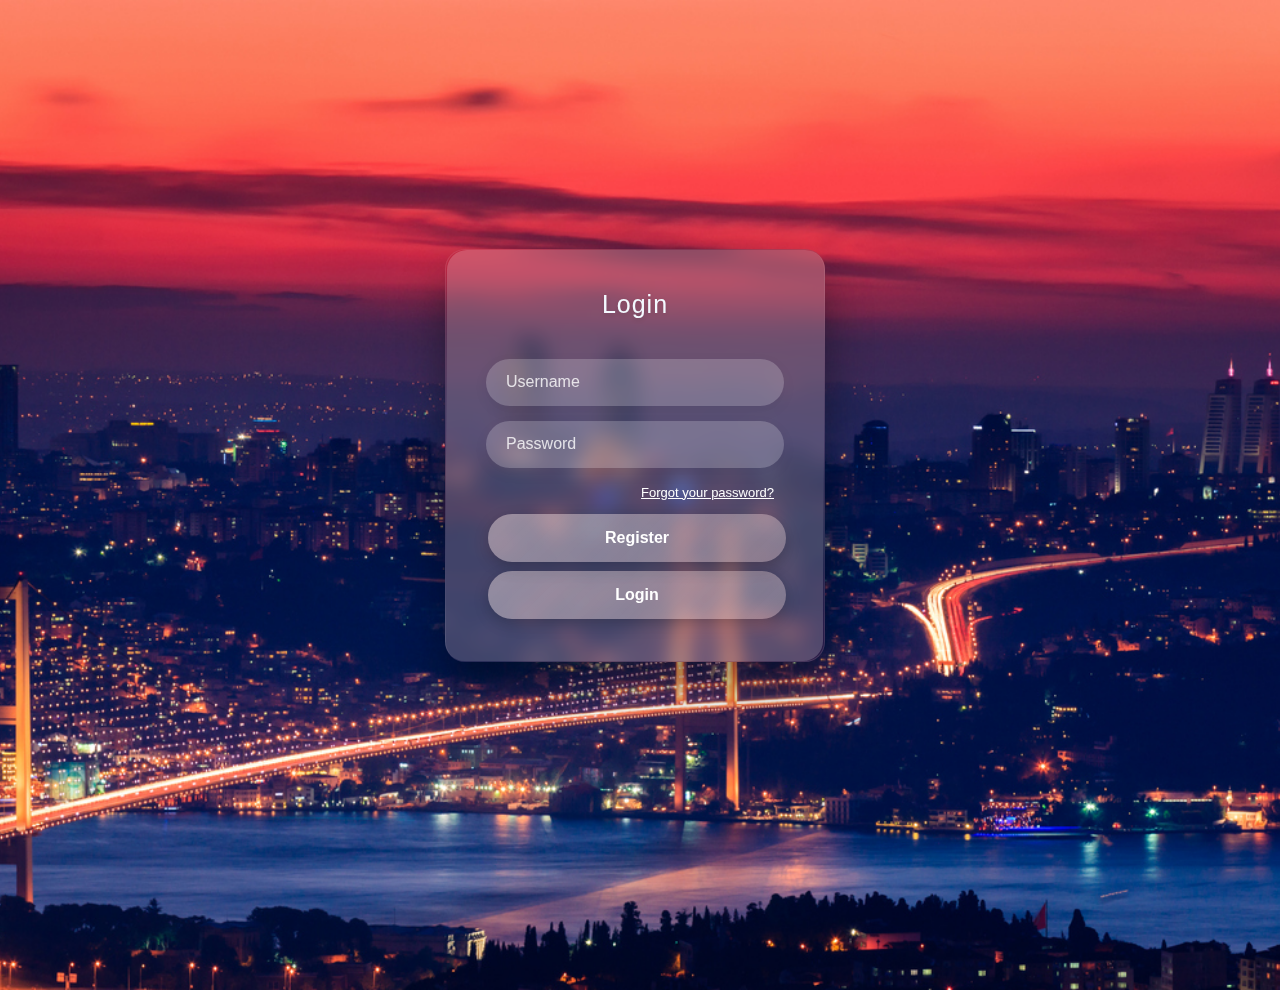
<file: index.html>
<!DOCTYPE html>
<html lang="en">
<head>
  <meta charset="UTF-8">
  <meta http-equiv="refresh" content="0; url=LoginPage1.html">
  <title>Redirecting...</title>
</head>
<body>
  <p>If you are not redirected automatically, <a href="LoginPage1.html">click here</a>.</p>
</body>
</html>
</file>
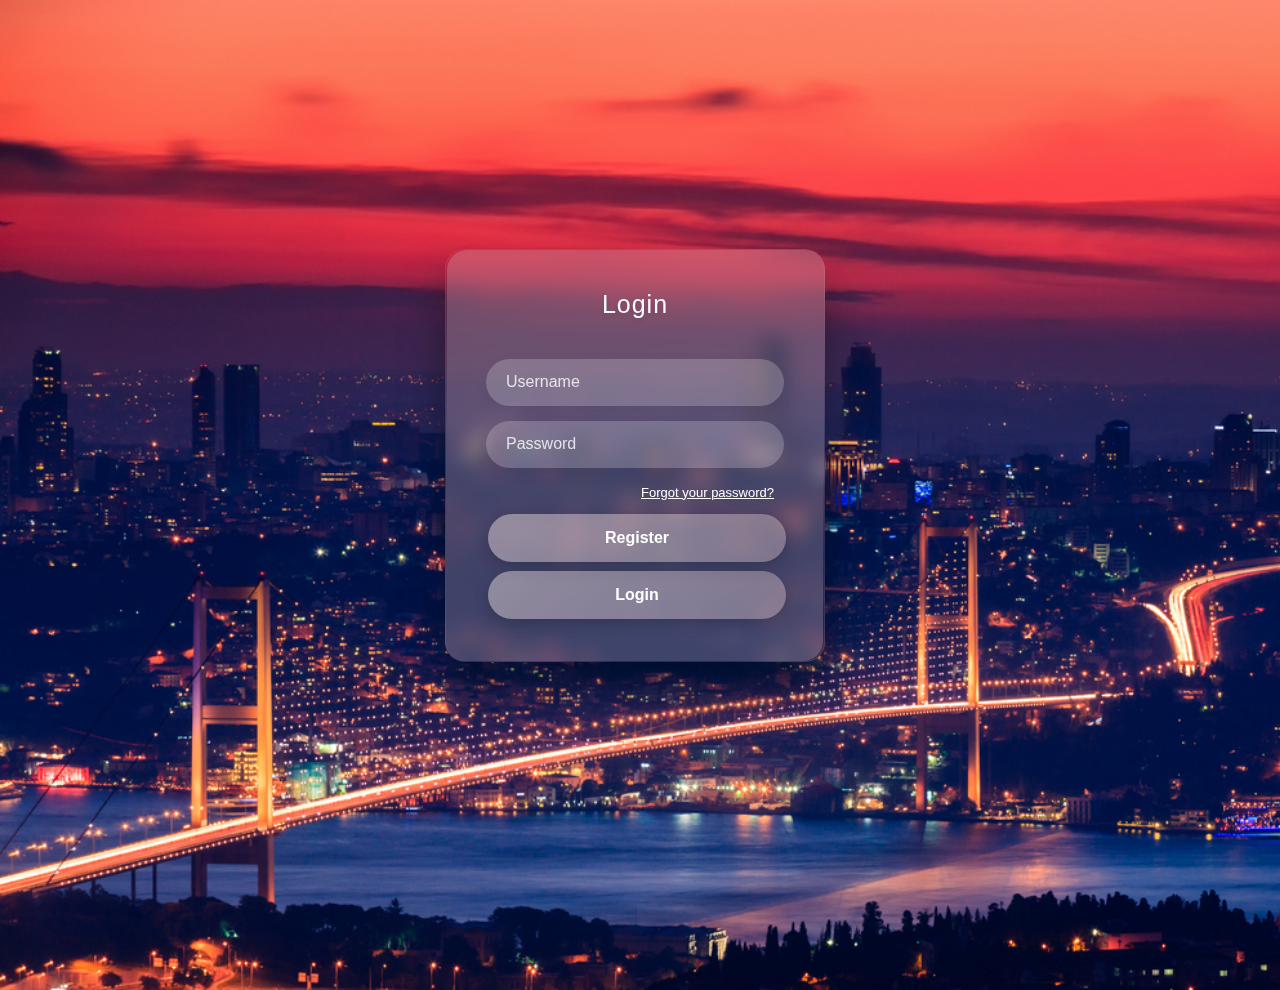
<file: LoginPage1.html>
<!DOCTYPE html>
<html lang="en">
<head>
  <meta charset="UTF-8">
  <meta name="viewport" content="width=device-width, initial-scale=1.0">
  <link rel="stylesheet" href="LoginPage1.css">
  <title>Login Form</title>
</head>
<body>
  <div class="GlassContainer">
    <h2>Login</h2>
    <form>
      <div class="input-group">
        <input type="text" name="username" required>
        <label>Username</label>
      </div>
      <div class="input-group">
        <input type="password" required>
        <label>Password</label>
      </div>

      <!-- Şifreni mi unuttun linki -->
      <a href="#" class="forgot-link">Forgot your password?</a>

      <!-- Butonlar -->
      <div class="button-group">
        <button onclick="window.location.href='RegisterPage1.html'" type="button" class="button">Register</button>
        <button type="submit" class="button">Login</button>
      </div>
    </form>
  </div>
</body>
</html>
</file>
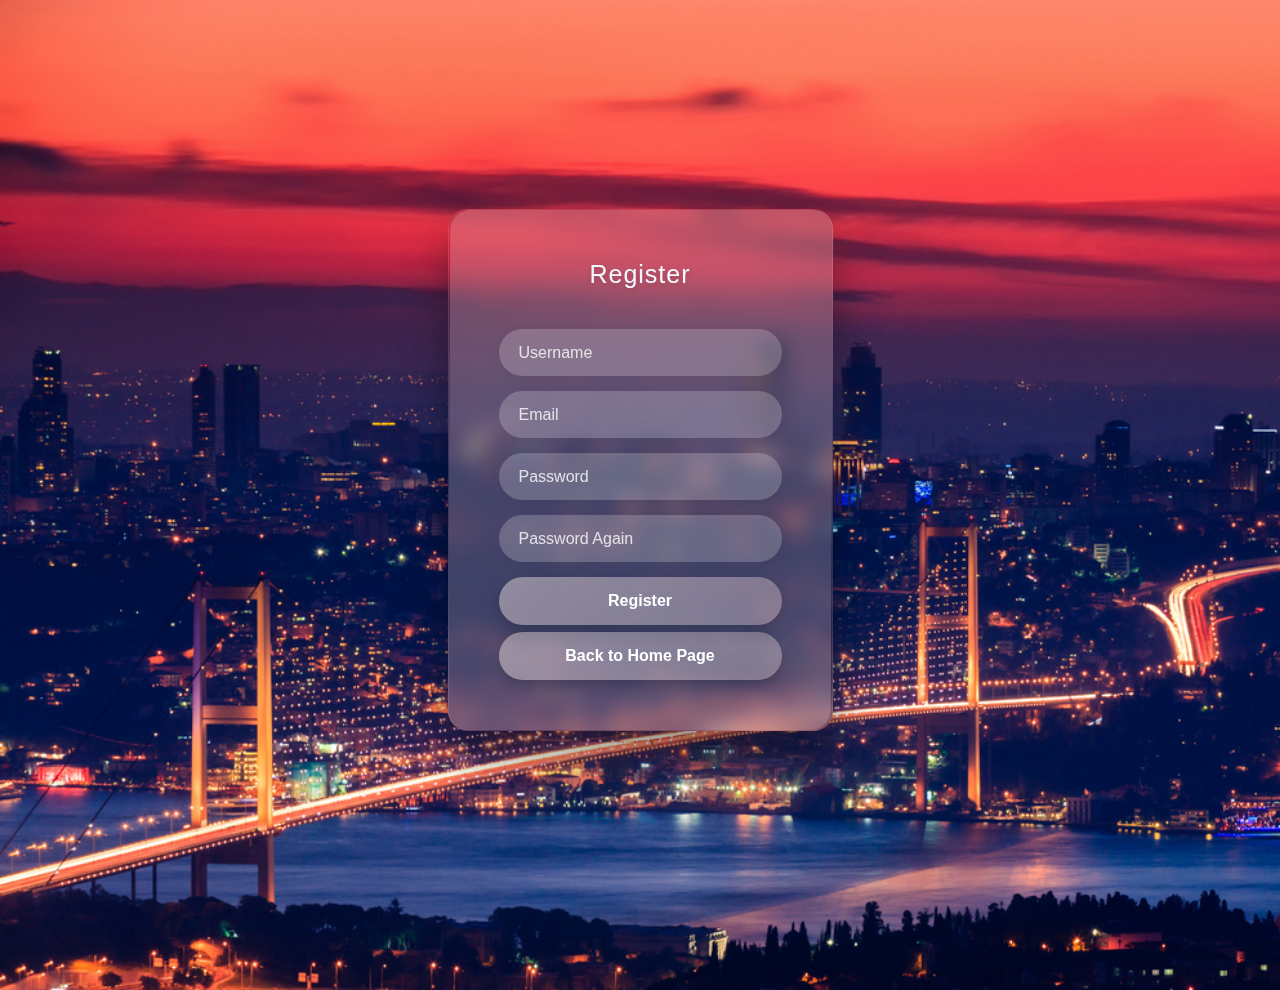
<file: RegisterPage1.html>
<!DOCTYPE html>
<html lang="en">
<head>
  <meta charset="UTF-8">
  <meta name="viewport" content="width=device-width, initial-scale=1.0">
  <link rel="stylesheet" href="RegisterPage1.css">
  <title>Register Form</title>
</head>
<body>
  <div class="GlassContainer">
    <h2>Register</h2>
    <form>
      <div class="input-group">
        <input type="text" name="username" required>
        <label>Username</label>
      </div>
      <div class="input-group">
        <input type="email" name="email" required>
        <label>Email</label>
      </div>
      <div class="input-group">
        <input type="password" name="password" required>
        <label>Password</label>
      </div>
      <div class="input-group">
        <input type="password" name="passwordConfirm" required>
        <label>Password Again</label>
      </div>

      <!-- Butonlar -->
      <div class="button-group">
        <button type="submit" class="button">Register</button>
        <button onclick="window.location.href='LoginPage1.html'" type="button" class="button">Back to Home Page</button>
      </div>
    </form>
  </div>
</body>
</html>
</file>
<file: LoginPage1.css>
* {
  margin: 0;
  padding: 0;
  box-sizing: border-box;
  font-family: Verdana, Geneva, Tahoma, sans-serif;
}

body {
  min-height: 110vh;
  display: flex;
  justify-content: center;
  align-items: center;
  background: url(İstanbul.jpg);
  animation: animasyon 10s ease infinite;
  background-size: cover;
  overflow: hidden;
}

@keyframes animasyon {
  0% { background-position: 50% 50% }
  50% { background-position: 100% 50% }
  100% { background-position: 0% 50% }
}

.GlassContainer {
  position: relative;
  width: 380px;
  padding: 40px;
  border-radius: 20px;
  backdrop-filter: blur(10px);
  background: rgba(158, 26, 26, 0.1);
  border: 1px solid rgba(255, 255, 255, 0.1);
  box-shadow: 0 25px 45px rgba(0, 0, 0, 0.4);
  z-index: 10;
  margin-bottom: 80px;
  margin-right: 10px;
}

.GlassContainer::before {
  content: '';
  position: absolute;
  border-radius: 20px;
  top: 0;
  left: -0.5px;
  width: 100%;
  height: 100%;
  background: rgba(255, 255, 255, 0.2);
  transform: skewX(-0.3deg);
  transition: 1.5s;
  pointer-events: none;
}

.GlassContainer:hover::before {
  left: 120%;
}

.GlassContainer h2 {
  color: aliceblue;
  font-size: 25px;
  font-weight: 500;
  text-align: center;
  letter-spacing: 1px;
  margin-bottom: 40px;
  text-shadow: 0 2px 4px rgba(0, 0, 0, 0.2);
}

.input-group {
  position: relative;
  margin-bottom: 15px;
}

.input-group input {
  width: 100%;
  padding: 15px 20px;
  background: rgba(255, 255, 255, 0.2);
  border: none;
  outline: none;
  border-radius: 35px;
  font-size: 15px;
  color: white;
  box-shadow: 0 5px 15px rgba(0, 0, 0, 0.05);
  transition: all 0.3s ease;
  
}

.input-group input::placeholder {
  color: rgba(255, 255, 255, 0.7);
}

.input-group input:focus {
  background: rgba(0, 0, 0, 0.3);
  box-shadow: 0 8px 20px rgba(0, 0, 0, 0.1);
}

.input-group label {
  position: absolute;
  top: 50%;
  left: 20px;
  transform: translateY(-50%);
  color: rgba(255, 255, 255, 0.8);
  font-size: 16px;
  pointer-events: none;
  transition: all 0.3s ease;
}

.input-group input:focus ~ label,
.input-group input:valid ~ label {
  top: 0;
  left: 15px;
  font-size: 12px;
  background: rgba(0, 0, 0, 0.2);
  padding: 2px 8px;
  border-radius: 10px;
  color: aliceblue;
  
}

.button {
  width: 100%;
  padding: 15px;
  border: none;
  border-radius: 35px;
  background: linear-gradient(135deg, rgba(255,255,255,0.25), rgba(255,255,255,0.1));
  color: #fff;
  font-size: 16px;
  font-weight: 600;
  cursor: pointer;
  transition: all 1s ease;
  box-shadow: 0 5px 15px rgba(0, 0, 0, 0.2);
  backdrop-filter: blur(5px);
  margin: 2px;
}

.button:hover {
  background: linear-gradient(135deg, rgba(255,255,255,0.4), rgba(0,0,0,0.3));
  transform: translateY(-3px) scale(1.03);
  box-shadow: 0 8px 20px rgba(0,0,0,0.4);
}

.forgot-link {
  display: block;
  text-align: right;
  color: #fff;
  font-size: 13px;
  margin: 8px;
  padding: 2px;
}

.button-group {
  display: flex;
  flex-direction: column; /* üst üste dizmek için */
  gap: 5px;
  margin-top: 10px;
}
</file>
<file: RegisterPage1.css>
* {
  margin: 0;
  padding: 0;
  box-sizing: border-box;
  font-family: Verdana, Geneva, Tahoma, sans-serif;
}

body {
  min-height: 110vh;
  display: flex;
  justify-content: center;
  align-items: center;
  background: url(İstanbul.jpg);
  animation: animasyon 10s ease infinite;
  background-size: cover;
  overflow: hidden;
}

@keyframes animasyon {
  0% { background-position: 50% 50% }
  50% { background-position: 100% 50% }
  100% { background-position: 0% 50% }
}

.GlassContainer {
  position: relative;
  width: 385px;
  margin-bottom: 50px;
  padding: 50px;
  border-radius: 20px;
  backdrop-filter: blur(10px);
  background: rgba(158, 26, 26, 0.1);
  border: 1px solid rgba(255, 255, 255, 0.1);
  box-shadow: 0 25px 45px rgba(0, 0, 0, 0.4);
  z-index: 10;
}

.GlassContainer::before {
  content: '';
  position: absolute;
  top: 0;
  left: 0%;
  width: 100%;
  height: 100%;
  border-radius: 20px;
  background: rgba(255, 255, 255, 0.2);
  transform: skewX(-0.3deg);
  transition: left 1.5s ease;
  pointer-events: none;
}

.GlassContainer:hover::before {
  left: 120%;
}

.GlassContainer h2 {
  color: aliceblue;
  font-size: 25px;
  font-weight: 500;
  text-align: center;
  letter-spacing: 1px;
  margin-bottom: 40px;
  text-shadow: 0 2px 4px rgba(0, 0, 0, 0.2);
}

.input-group {
  position: relative;
  margin-bottom: 15px; /* textbox arası boşluğu azaltmak için 15px yaptım */
}

.input-group input {
  width: 100%;
  padding: 15px 20px;
  background: rgba(255, 255, 255, 0.2);
  border: none;
  outline: none;
  border-radius: 35px;
  font-size: 15px;
  color: white;
  box-shadow: 0 5px 15px rgba(0, 0, 0, 0.05);
  transition: all 0.3s ease;
}

.input-group input::placeholder {
  color: rgba(255, 255, 255, 0.7);
}

.input-group input:focus {
  background: rgba(0, 0, 0, 0.3);
  box-shadow: 0 8px 20px rgba(0, 0, 0, 0.1);
}

.input-group label {
  position: absolute;
  top: 50%;
  left: 20px;
  transform: translateY(-50%);
  color: rgba(255, 255, 255, 0.8);
  font-size: 16px;
  pointer-events: none;
  transition: all 0.3s ease;
}

.input-group input:focus ~ label,
.input-group input:valid ~ label {
  top: 0;
  left: 15px;
  font-size: 12px;
  background: rgba(0, 0, 0, 0.2);
  padding: 2px 8px;
  border-radius: 10px;
  color: aliceblue;
}

.button {
  width: 100%;
  padding: 15px;
  border: none;
  border-radius: 35px;
  background: linear-gradient(135deg, rgba(255,255,255,0.25), rgba(255,255,255,0.1));
  color: #fff;
  font-size: 16px;
  font-weight: 600;
  cursor: pointer;
  transition: all 1s ease;
  box-shadow: 0 5px 15px rgba(0, 0, 0, 0.2);
  backdrop-filter: blur(5px);
}

.button:hover {
  background: linear-gradient(135deg, rgba(255,255,255,0.4), rgba(0,0,0,0.3));
  transform: translateY(-3px) scale(1.03);
  box-shadow: 0 8px 20px rgba(0,0,0,0.4);
}

.button-group {
  display: flex;
  flex-direction: column; /* üst üste dizmek için */
  gap: 7px;
  margin-top: 10px;
}
</file>
